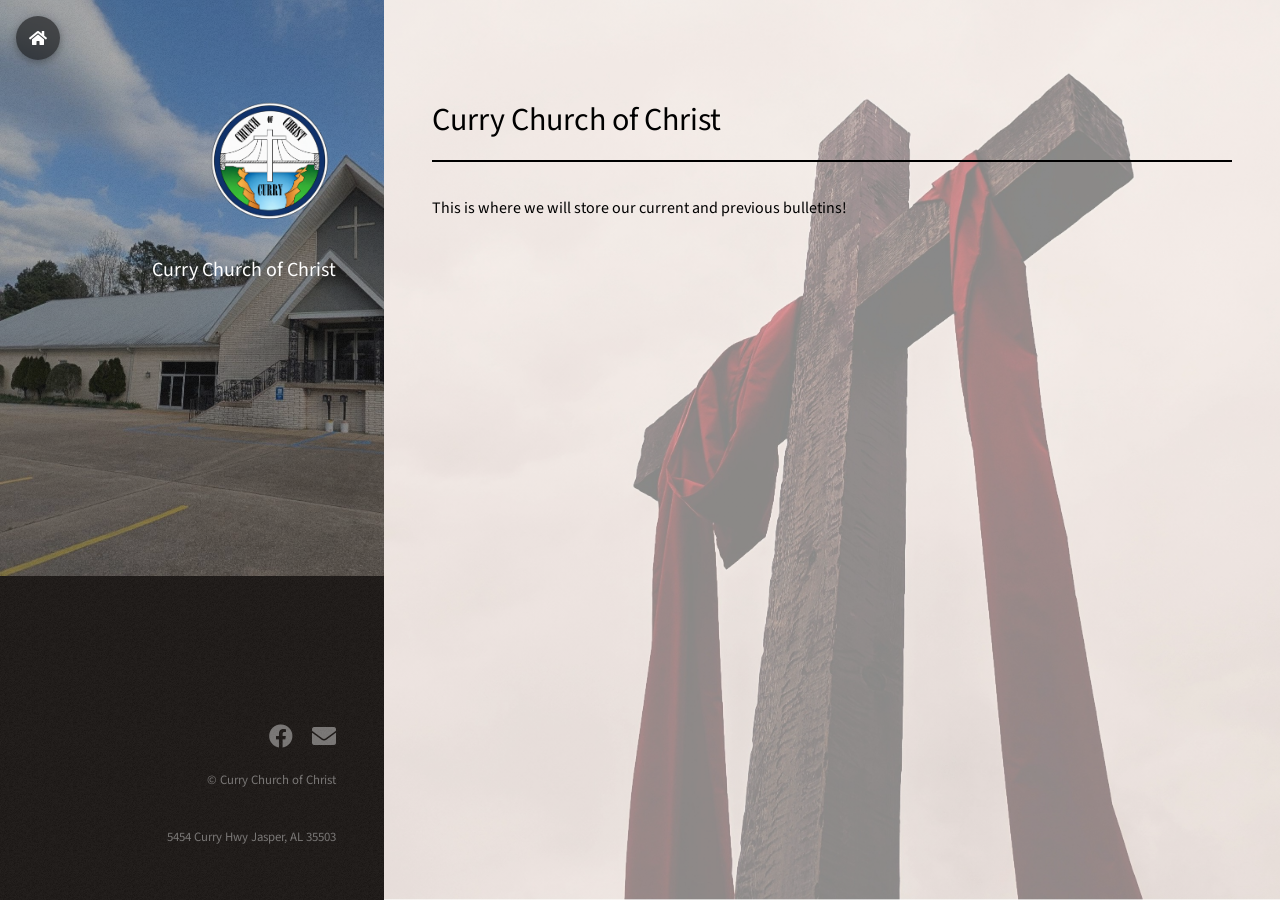
<file: bulletins.html>
<!DOCTYPE HTML>

<html>
	<head>
	<!-- Website icons -->
<link rel="icon" href="./favicon.ico?v=2" sizes="any">
<link rel="icon" type="image/png" sizes="32x32" href="./images/favicon-32x32.png?v=2">
<link rel="icon" type="image/png" sizes="16x16" href="./images/favicon-16x16.png?v=2">
<link rel="apple-touch-icon" sizes="180x180" href="./images/apple-touch-icon.png?v=2">
<link rel="manifest" href="./site.webmanifest">

<meta name="theme-color" content="#173e73">
<meta name="application-name" content="Curry Church of Christ">
<meta name="apple-mobile-web-app-title" content="Curry CoC">
<meta name="apple-mobile-web-app-capable" content="yes">
<meta name="apple-mobile-web-app-status-bar-style" content="default">
		<title>Curry Church of Christ</title>
		<meta charset="utf-8" />
		<meta name="viewport" content="width=device-width, initial-scale=1, user-scalable=no" />
		<link rel="stylesheet" href="assets/css/main.css" />
		<!-- Curry Church of Christ site icons -->

	</head>
	<body class="is-preload subpage">
<a href="index.html" class="home-button icon solid fa-home">
	<span class="label">Home</span>
</a>

		<!-- Header -->
			<header id="header">
				<div class="inner">
					<a href="#Curry Logo" class="image avatar"><img src="images/logo.jpg" alt="Curry Church of Christ logo" /></a>
					<h1><strong>Curry Church of Christ</strong></h1>
				</div>
			</header>

		<!-- Main -->
			<div id="main">

				<!-- One -->
					<section id="one">
						<header class="major">
							<h2>Curry Church of Christ</h2>
						</header>
						<p>This is where we will store our current and previous bulletins!</p>
					</section>
					
			</div>

		<!-- Footer -->
			<footer id="footer">
				<div class="inner">
				<a href="#" class="footer-logo">
				<img src="images/logo.jpg" alt="Curry Church of Christ logo" />
				</a>
					<ul class="icons">
						<li><a href="https://www.facebook.com/profile.php?id=100064907223439" class="icon brands fa-facebook"><span class="label">Facebook</span></a></li>
						<li><a href="#" class="icon solid fa-envelope"><span class="label">Email</span></a></li>
					</ul>
					<ul class="copyright">
						<li>&copy; Curry Church of Christ</li><br />
						<li>5454 Curry Hwy Jasper, AL 35503</li>
					</ul>
				</div>
			</footer>

		<!-- Scripts -->
			<script src="assets/js/jquery.min.js"></script>
			<script src="assets/js/jquery.poptrox.min.js"></script>
			<script src="assets/js/browser.min.js"></script>
			<script src="assets/js/breakpoints.min.js"></script>
			<script src="assets/js/util.js"></script>
			<script src="assets/js/main.js"></script>

	</body>
</html>
</file>
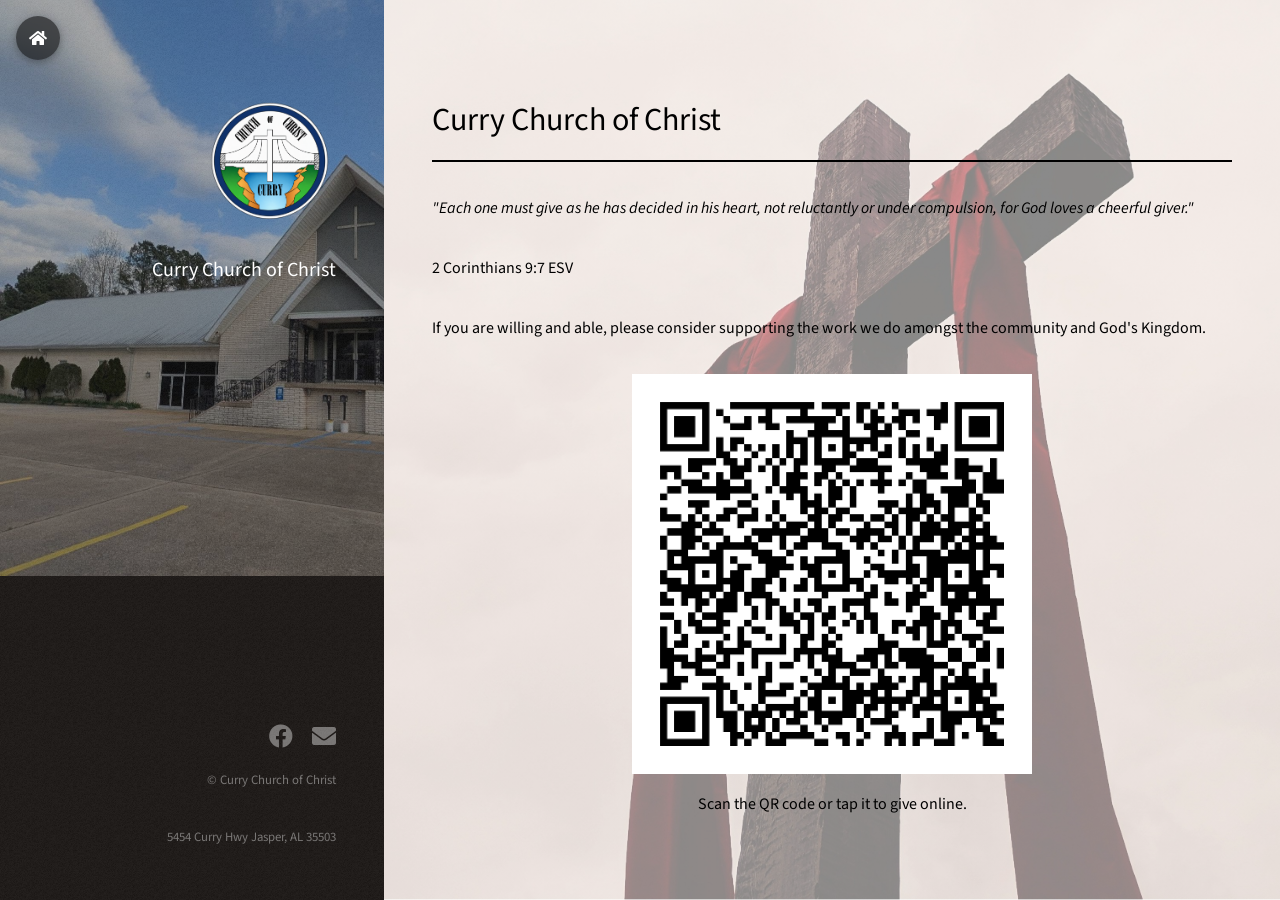
<file: giveback.html>
<!DOCTYPE HTML>

<html>
	<head>
	<!-- Website icons -->
<link rel="icon" href="./favicon.ico?v=2" sizes="any">
<link rel="icon" type="image/png" sizes="32x32" href="./images/favicon-32x32.png?v=2">
<link rel="icon" type="image/png" sizes="16x16" href="./images/favicon-16x16.png?v=2">
<link rel="apple-touch-icon" sizes="180x180" href="./images/apple-touch-icon.png?v=2">
<link rel="manifest" href="./site.webmanifest">

<meta name="theme-color" content="#173e73">
<meta name="application-name" content="Curry Church of Christ">
<meta name="apple-mobile-web-app-title" content="Curry CoC">
<meta name="apple-mobile-web-app-capable" content="yes">
<meta name="apple-mobile-web-app-status-bar-style" content="default">
		<title>Curry Church of Christ</title>
		<meta charset="utf-8" />
		<meta name="viewport" content="width=device-width, initial-scale=1, user-scalable=no" />
		<link rel="stylesheet" href="assets/css/main.css" />
		<!-- Curry Church of Christ site icons -->

	</head>
	<body class="is-preload subpage">
<a href="index.html" class="home-button icon solid fa-home">
	<span class="label">Home</span>
</a>

		<!-- Header -->
			<header id="header">
				<div class="inner">
					<a href="#Curry Logo" class="image avatar"><img src="images/logo.jpg" alt="Curry Church of Christ logo" /></a>
					<h1><strong>Curry Church of Christ</strong></h1>
				</div>
			</header>

		<!-- Main -->
			<div id="main">

				<!-- One -->
					<section id="one">
						<header class="major">
							<h2>Curry Church of Christ</h2>
						</header>
						<p><i>"Each one must give as he has decided in his heart, not reluctantly or under compulsion, for God loves a cheerful giver."</i></p>
						<p>2 Corinthians 9:7 ESV</p>
						<p>If you are willing and able, please consider supporting the work we do amongst the community and God's Kingdom.</p>
					</section>
					
					<div class="giving-qr">
	<a href="https://give.tithe.ly/?formId=63e37611-0cf1-4610-a3d1-55e25d4f45c4&usedQrCode=true"
	   target="_blank"
	   rel="noopener noreferrer">
		<img src="images/Curry_Church_Tithely_QR.png"
		     alt="Scan to give to Curry Church of Christ">
	</a>
	<p>Scan the QR code or tap it to give online.</p>
</div>
					
			</div>

		<!-- Footer -->
			<footer id="footer">
				<div class="inner">
				<a href="#" class="footer-logo">
				<img src="images/logo.jpg" alt="Curry Church of Christ logo" />
				</a>
					<ul class="icons">
						<li><a href="https://www.facebook.com/profile.php?id=100064907223439" class="icon brands fa-facebook"><span class="label">Facebook</span></a></li>
						<li><a href="#" class="icon solid fa-envelope"><span class="label">Email</span></a></li>
					</ul>
					<ul class="copyright">
						<li>&copy; Curry Church of Christ</li><br />
						<li>5454 Curry Hwy Jasper, AL 35503</li>
					</ul>
				</div>
			</footer>

		<!-- Scripts -->
			<script src="assets/js/jquery.min.js"></script>
			<script src="assets/js/jquery.poptrox.min.js"></script>
			<script src="assets/js/browser.min.js"></script>
			<script src="assets/js/breakpoints.min.js"></script>
			<script src="assets/js/util.js"></script>
			<script src="assets/js/main.js"></script>

	</body>
</html>
</file>
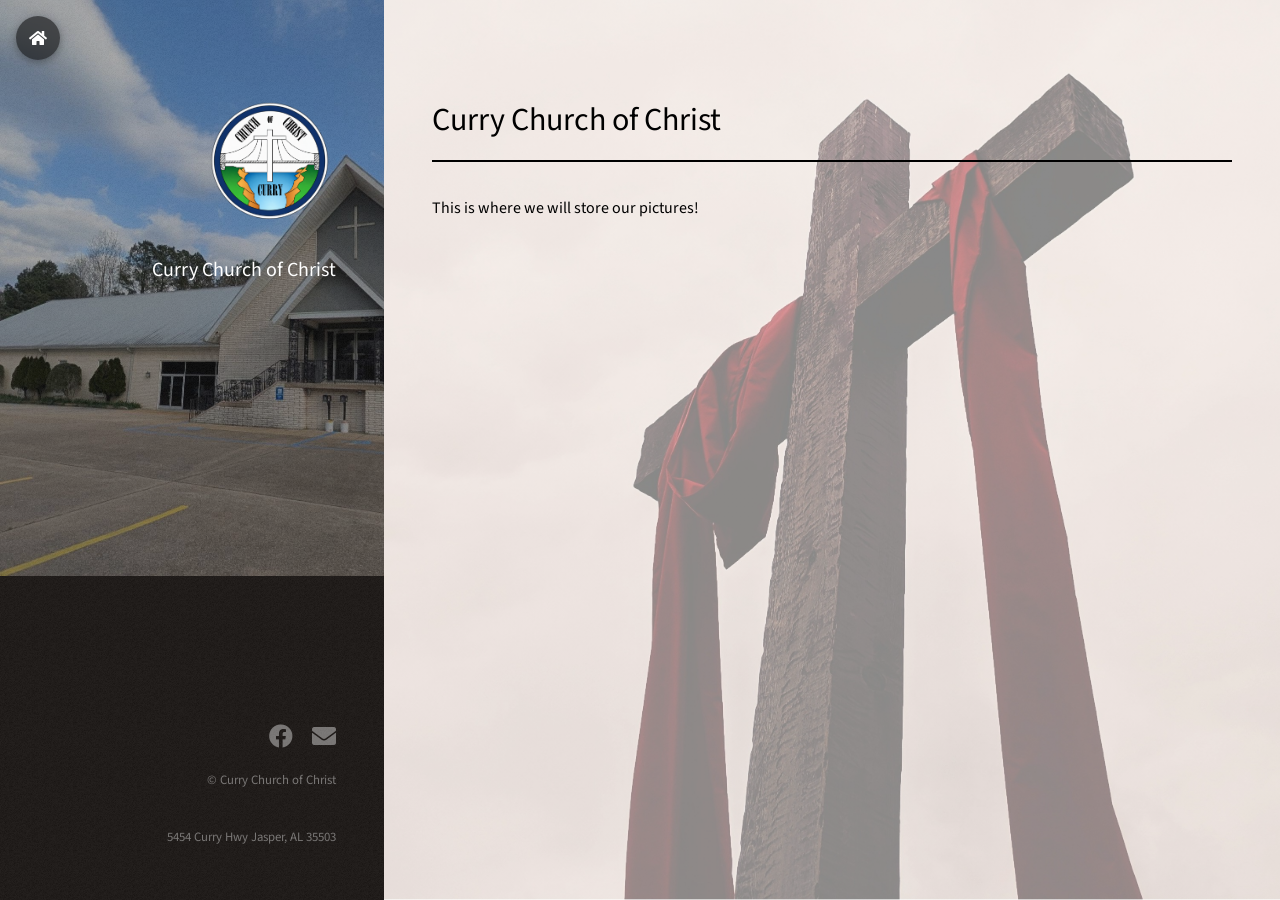
<file: pictures.html>
<!DOCTYPE HTML>

<html>
	<head>
	<!-- Website icons -->
<link rel="icon" href="./favicon.ico?v=2" sizes="any">
<link rel="icon" type="image/png" sizes="32x32" href="./images/favicon-32x32.png?v=2">
<link rel="icon" type="image/png" sizes="16x16" href="./images/favicon-16x16.png?v=2">
<link rel="apple-touch-icon" sizes="180x180" href="./images/apple-touch-icon.png?v=2">
<link rel="manifest" href="./site.webmanifest">

<meta name="theme-color" content="#173e73">
<meta name="application-name" content="Curry Church of Christ">
<meta name="apple-mobile-web-app-title" content="Curry CoC">
<meta name="apple-mobile-web-app-capable" content="yes">
<meta name="apple-mobile-web-app-status-bar-style" content="default">
		<title>Curry Church of Christ</title>
		<meta charset="utf-8" />
		<meta name="viewport" content="width=device-width, initial-scale=1, user-scalable=no" />
		<link rel="stylesheet" href="assets/css/main.css" />
		<!-- Curry Church of Christ site icons -->

	</head>
	<body class="is-preload subpage">
<a href="index.html" class="home-button icon solid fa-home">
	<span class="label">Home</span>
</a>

		<!-- Header -->
			<header id="header">
				<div class="inner">
					<a href="#Curry Logo" class="image avatar"><img src="images/logo.jpg" alt="Curry Church of Christ logo" /></a>
					<h1><strong>Curry Church of Christ</strong></h1>
				</div>
			</header>

		<!-- Main -->
			<div id="main">

				<!-- One -->
					<section id="one">
						<header class="major">
							<h2>Curry Church of Christ</h2>
						</header>
						<p>This is where we will store our pictures!</p>
					</section>
					
			</div>

		<!-- Footer -->
			<footer id="footer">
				<div class="inner">
				<a href="#" class="footer-logo">
				<img src="images/logo.jpg" alt="Curry Church of Christ logo" />
				</a>
					<ul class="icons">
						<li><a href="https://www.facebook.com/profile.php?id=100064907223439" class="icon brands fa-facebook"><span class="label">Facebook</span></a></li>
						<li><a href="#" class="icon solid fa-envelope"><span class="label">Email</span></a></li>
					</ul>
					<ul class="copyright">
						<li>&copy; Curry Church of Christ</li><br />
						<li>5454 Curry Hwy Jasper, AL 35503</li>
					</ul>
				</div>
			</footer>

		<!-- Scripts -->
			<script src="assets/js/jquery.min.js"></script>
			<script src="assets/js/jquery.poptrox.min.js"></script>
			<script src="assets/js/browser.min.js"></script>
			<script src="assets/js/breakpoints.min.js"></script>
			<script src="assets/js/util.js"></script>
			<script src="assets/js/main.js"></script>

	</body>
</html>
</file>
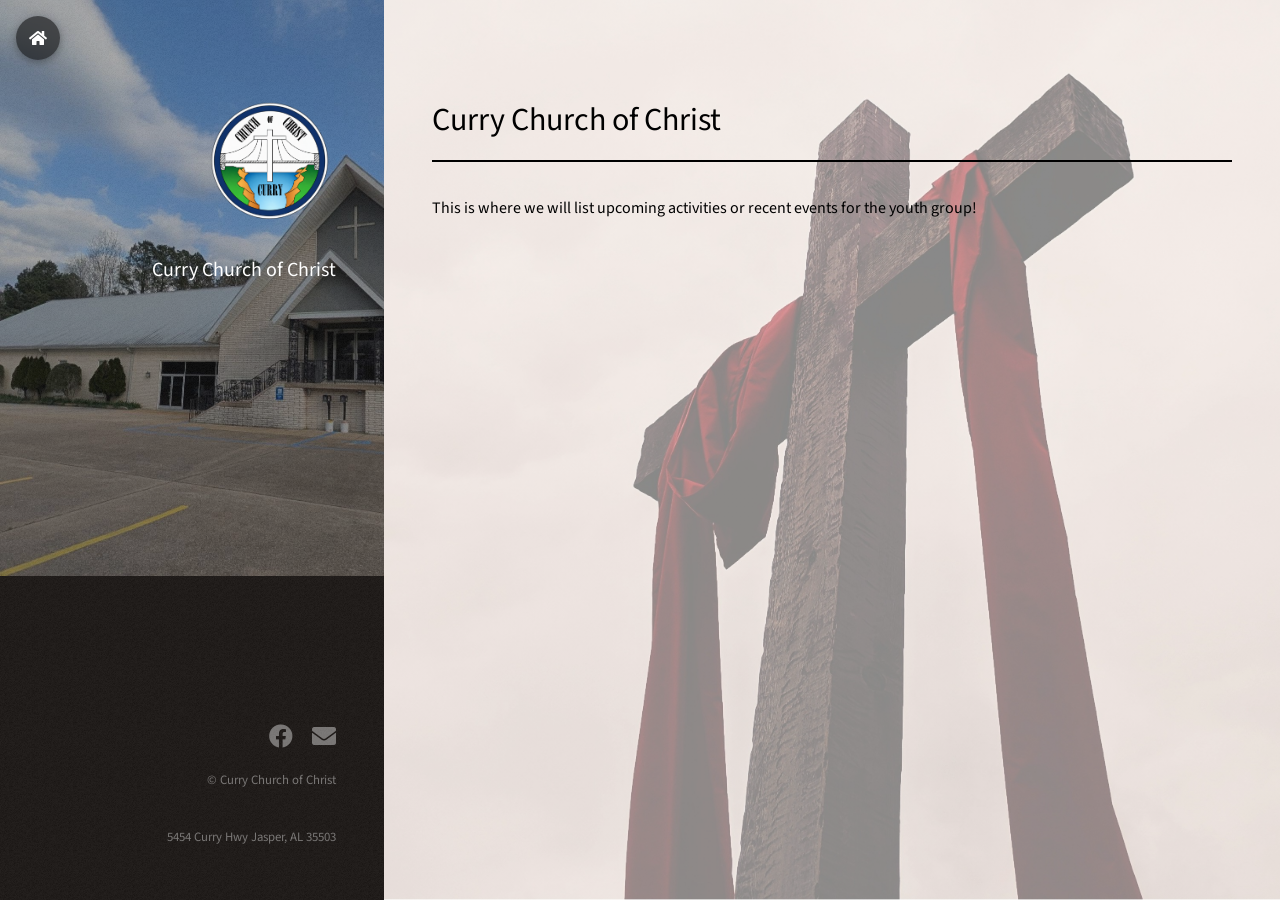
<file: youthgroup.html>
<!DOCTYPE HTML>

<html>
	<head>
	<!-- Website icons -->
<link rel="icon" href="./favicon.ico?v=2" sizes="any">
<link rel="icon" type="image/png" sizes="32x32" href="./images/favicon-32x32.png?v=2">
<link rel="icon" type="image/png" sizes="16x16" href="./images/favicon-16x16.png?v=2">
<link rel="apple-touch-icon" sizes="180x180" href="./images/apple-touch-icon.png?v=2">
<link rel="manifest" href="./site.webmanifest">

<meta name="theme-color" content="#173e73">
<meta name="application-name" content="Curry Church of Christ">
<meta name="apple-mobile-web-app-title" content="Curry CoC">
<meta name="apple-mobile-web-app-capable" content="yes">
<meta name="apple-mobile-web-app-status-bar-style" content="default">
		<title>Curry Church of Christ</title>
		<meta charset="utf-8" />
		<meta name="viewport" content="width=device-width, initial-scale=1, user-scalable=no" />
		<link rel="stylesheet" href="assets/css/main.css" />
		<!-- Curry Church of Christ site icons -->

	</head>
	<body class="is-preload subpage">
<a href="index.html" class="home-button icon solid fa-home">
	<span class="label">Home</span>
</a>

		<!-- Header -->
			<header id="header">
				<div class="inner">
					<a href="#Curry Logo" class="image avatar"><img src="images/logo.jpg" alt="Curry Church of Christ logo" /></a>
					<h1><strong>Curry Church of Christ</strong></h1>
				</div>
			</header>

		<!-- Main -->
			<div id="main">

				<!-- One -->
					<section id="one">
						<header class="major">
							<h2>Curry Church of Christ</h2>
						</header>
						<p>This is where we will list upcoming activities or recent events for the youth group!</p>
					</section>
					
			</div>

		<!-- Footer -->
			<footer id="footer">
				<div class="inner">
				<a href="#" class="footer-logo">
				<img src="images/logo.jpg" alt="Curry Church of Christ logo" />
				</a>
					<ul class="icons">
						<li><a href="https://www.facebook.com/profile.php?id=100064907223439" class="icon brands fa-facebook"><span class="label">Facebook</span></a></li>
						<li><a href="#" class="icon solid fa-envelope"><span class="label">Email</span></a></li>
					</ul>
					<ul class="copyright">
						<li>&copy; Curry Church of Christ</li><br />
						<li>5454 Curry Hwy Jasper, AL 35503</li>
					</ul>
				</div>
			</footer>

		<!-- Scripts -->
			<script src="assets/js/jquery.min.js"></script>
			<script src="assets/js/jquery.poptrox.min.js"></script>
			<script src="assets/js/browser.min.js"></script>
			<script src="assets/js/breakpoints.min.js"></script>
			<script src="assets/js/util.js"></script>
			<script src="assets/js/main.js"></script>

	</body>
</html>
</file>
<file: assets/css/main.css>
@import url("fontawesome-all.min.css");
@import url("https://fonts.googleapis.com/css?family=Source+Sans+Pro:400,400italic");

html, body, div, span, applet, object,
iframe, h1, h2, h3, h4, h5, h6, p, blockquote,
pre, a, abbr, acronym, address, big, cite,
code, del, dfn, em, img, ins, kbd, q, s, samp,
small, strike, strong, sub, sup, tt, var, b,
u, i, center, dl, dt, dd, ol, ul, li, fieldset,
form, label, legend, table, caption, tbody,
tfoot, thead, tr, th, td, article, aside,
canvas, details, embed, figure, figcaption,
footer, header, hgroup, menu, nav, output, ruby,
section, summary, time, mark, audio, video {
	margin: 0;
	padding: 0;
	border: 0;
	font-size: 100%;
	font: inherit;
	vertical-align: baseline;}

article, aside, details, figcaption, figure,
footer, header, hgroup, menu, nav, section {
	display: block;}

body {
	line-height: 1;
}

ol, ul {
	list-style: none;
}

blockquote, q {
	quotes: none;
}

	blockquote:before, blockquote:after, q:before, q:after {
		content: '';
		content: none;
	}

table {
	border-collapse: collapse;
	border-spacing: 0;
}

body {
	-webkit-text-size-adjust: none;
}

mark {
	background-color: transparent;
	color: inherit;
}

input::-moz-focus-inner {
	border: 0;
	padding: 0;
}

input, select, textarea {
	-moz-appearance: none;
	-webkit-appearance: none;
	-ms-appearance: none;
	appearance: none;
}

/* Basic */

	html {
		box-sizing: border-box;
	}

	*, *:before, *:after {
		box-sizing: inherit;
	}

	body {
		background: #fff;
	}

		body.is-preload *, body.is-preload *:before, body.is-preload *:after {
			-moz-animation: none !important;
			-webkit-animation: none !important;
			-ms-animation: none !important;
			animation: none !important;
			-moz-transition: none !important;
			-webkit-transition: none !important;
			-ms-transition: none !important;
			transition: none !important;
		}

	body, input, select, textarea {
		color: #000000;
		font-family: "Source Sans Pro", Helvetica, sans-serif;
		font-size: 16pt;
		font-weight: 400;
		line-height: 1.75em;
	}

	a {
		-moz-transition: color 0.2s ease-in-out, border-color 0.2s ease-in-out;
		-webkit-transition: color 0.2s ease-in-out, border-color 0.2s ease-in-out;
		-ms-transition: color 0.2s ease-in-out, border-color 0.2s ease-in-out;
		transition: color 0.2s ease-in-out, border-color 0.2s ease-in-out;
		border-bottom: dotted 1px;
		color: #49bf9d;
		text-decoration: none;
	}

		a:hover {
			border-bottom-color: transparent;
			color: #49bf9d !important;
			text-decoration: none;
		}

	strong, b {
		color: #000000;
		font-weight: 400;
	}

	em, i {
		font-style: italic;
	}

	p {
		margin: 0 0 2em 0;
	}

	h1, h2, h3, h4, h5, h6 {
		color: #000000;
		font-weight: 400;
		line-height: 1em;
		margin: 0 0 1em 0;
	}

		h1 a, h2 a, h3 a, h4 a, h5 a, h6 a {
			color: inherit;
			text-decoration: none;
		}

	h1 {
		font-size: 2em;
		line-height: 1.5em;
	}

	h2 {
		font-size: 1.5em;
		line-height: 1.5em;
	}

	h3 {
		font-size: 1.25em;
		line-height: 1.5em;
	}

	h4 {
		font-size: 1.1em;
		line-height: 1.5em;
	}

	h5 {
		font-size: 0.9em;
		line-height: 1.5em;
	}

	h6 {
		font-size: 0.7em;
		line-height: 1.5em;
	}

	sub {
		font-size: 0.8em;
		position: relative;
		top: 0.5em;
	}

	sup {
		font-size: 0.8em;
		position: relative;
		top: -0.5em;
	}

	hr {
		border: 0;
		border-bottom: solid 2px #efefef;
		margin: 2em 0;
	}

		hr.major {
			margin: 3em 0;
		}

	blockquote {
		border-left: solid 6px #efefef;
		font-style: italic;
		margin: 0 0 2em 0;
		padding: 0.5em 0 0.5em 1.5em;
	}

	code {
		background: #f7f7f7;
		border-radius: 0.35em;
		border: solid 2px #efefef;
		font-family: "Courier New", monospace;
		font-size: 0.9em;
		margin: 0 0.25em;
		padding: 0.25em 0.65em;
	}

	pre {
		-webkit-overflow-scrolling: touch;
		font-family: "Courier New", monospace;
		font-size: 0.9em;
		margin: 0 0 2em 0;
	}

		pre code {
			display: block;
			line-height: 1.75em;
			padding: 1em 1.5em;
			overflow-x: auto;
		}

	.align-left {
		text-align: left;
	}

	.align-center {
		text-align: center;
	}

	.align-right {
		text-align: right;
	}

/* Container */

	.container {
		margin: 0 auto;
		max-width: calc(100% - 4em);
		width: 100%;
	}

		.container.xsmall {
			width: 25%;
		}

		.container.small {
			width: 50%;
		}

		.container.medium {
			width: 75%;
		}

		.container.large {
			width: 125%;
		}

		.container.xlarge {
			width: 150%;
		}

		.container.max {
			width: 100%;
		}

		@media screen and (max-width: 980px) {

			.container {
				width: 100% !important;
				max-width: 100% !important;
			}

		}

		@media screen and (max-width: 480px) {

			.container {
				max-width: calc(100% - 3em);
			}

		}

/* Row */

	.row {
		display: flex;
		flex-wrap: wrap;
		box-sizing: border-box;
		align-items: stretch;
	}

		.row > * {
			box-sizing: border-box;
		}

		.row.gtr-uniform > * > :last-child {
			margin-bottom: 0;
		}

		.row.aln-left {
			justify-content: flex-start;
		}

		.row.aln-center {
			justify-content: center;
		}

		.row.aln-right {
			justify-content: flex-end;
		}

		.row.aln-top {
			align-items: flex-start;
		}

		.row.aln-middle {
			align-items: center;
		}

		.row.aln-bottom {
			align-items: flex-end;
		}

		.row > .imp {
			order: -1;
		}

		.row > .col-1 {
			width: 8.33333%;
		}

		.row > .off-1 {
			margin-left: 8.33333%;
		}

		.row > .col-2 {
			width: 16.66667%;
		}

		.row > .off-2 {
			margin-left: 16.66667%;
		}

		.row > .col-3 {
			width: 25%;
		}

		.row > .off-3 {
			margin-left: 25%;
		}

		.row > .col-4 {
			width: 33.33333%;
		}

		.row > .off-4 {
			margin-left: 33.33333%;
		}

		.row > .col-5 {
			width: 41.66667%;
		}

		.row > .off-5 {
			margin-left: 41.66667%;
		}

		.row > .col-6 {
			width: 50%;
		}

		.row > .off-6 {
			margin-left: 50%;
		}

		.row > .col-7 {
			width: 58.33333%;
		}

		.row > .off-7 {
			margin-left: 58.33333%;
		}

		.row > .col-8 {
			width: 66.66667%;
		}

		.row > .off-8 {
			margin-left: 66.66667%;
		}

		.row > .col-9 {
			width: 75%;
		}

		.row > .off-9 {
			margin-left: 75%;
		}

		.row > .col-10 {
			width: 83.33333%;
		}

		.row > .off-10 {
			margin-left: 83.33333%;
		}

		.row > .col-11 {
			width: 91.66667%;
		}

		.row > .off-11 {
			margin-left: 91.66667%;
		}

		.row > .col-12 {
			width: 100%;
		}

		.row > .off-12 {
			margin-left: 100%;
		}

		.row.gtr-0 {
			margin-top: 0;
			margin-left: 0em;
		}

			.row.gtr-0 > * {
				padding: 0 0 0 0em;
			}

			.row.gtr-0.gtr-uniform {
				margin-top: 0em;
			}

				.row.gtr-0.gtr-uniform > * {
					padding-top: 0em;
				}

		.row.gtr-25 {
			margin-top: 0;
			margin-left: -0.625em;
		}

			.row.gtr-25 > * {
				padding: 0 0 0 0.625em;
			}

			.row.gtr-25.gtr-uniform {
				margin-top: -0.625em;
			}

				.row.gtr-25.gtr-uniform > * {
					padding-top: 0.625em;
				}

		.row.gtr-50 {
			margin-top: 0;
			margin-left: -1.25em;
		}

			.row.gtr-50 > * {
				padding: 0 0 0 1.25em;
			}

			.row.gtr-50.gtr-uniform {
				margin-top: -1.25em;
			}

				.row.gtr-50.gtr-uniform > * {
					padding-top: 1.25em;
				}

		.row {
			margin-top: 0;
			margin-left: -2.5em;
		}

			.row > * {
				padding: 0 0 0 2.5em;
			}

			.row.gtr-uniform {
				margin-top: -2.5em;
			}

				.row.gtr-uniform > * {
					padding-top: 2.5em;
				}

		.row.gtr-150 {
			margin-top: 0;
			margin-left: -3.75em;
		}

			.row.gtr-150 > * {
				padding: 0 0 0 3.75em;
			}

			.row.gtr-150.gtr-uniform {
				margin-top: -3.75em;
			}

				.row.gtr-150.gtr-uniform > * {
					padding-top: 3.75em;
				}

		.row.gtr-200 {
			margin-top: 0;
			margin-left: -5em;
		}

			.row.gtr-200 > * {
				padding: 0 0 0 5em;
			}

			.row.gtr-200.gtr-uniform {
				margin-top: -5em;
			}

				.row.gtr-200.gtr-uniform > * {
					padding-top: 5em;
				}

		@media screen and (max-width: 1800px) {

			.row {
				display: flex;
				flex-wrap: wrap;
				box-sizing: border-box;
				align-items: stretch;
			}

				.row > * {
					box-sizing: border-box;
				}

				.row.gtr-uniform > * > :last-child {
					margin-bottom: 0;
				}

				.row.aln-left {
					justify-content: flex-start;
				}

				.row.aln-center {
					justify-content: center;
				}

				.row.aln-right {
					justify-content: flex-end;
				}

				.row.aln-top {
					align-items: flex-start;
				}

				.row.aln-middle {
					align-items: center;
				}

				.row.aln-bottom {
					align-items: flex-end;
				}

				.row > .imp-xlarge {
					order: -1;
				}

				.row > .col-1-xlarge {
					width: 8.33333%;
				}

				.row > .off-1-xlarge {
					margin-left: 8.33333%;
				}

				.row > .col-2-xlarge {
					width: 16.66667%;
				}

				.row > .off-2-xlarge {
					margin-left: 16.66667%;
				}

				.row > .col-3-xlarge {
					width: 25%;
				}

				.row > .off-3-xlarge {
					margin-left: 25%;
				}

				.row > .col-4-xlarge {
					width: 33.33333%;
				}

				.row > .off-4-xlarge {
					margin-left: 33.33333%;
				}

				.row > .col-5-xlarge {
					width: 41.66667%;
				}

				.row > .off-5-xlarge {
					margin-left: 41.66667%;
				}

				.row > .col-6-xlarge {
					width: 50%;
				}

				.row > .off-6-xlarge {
					margin-left: 50%;
				}

				.row > .col-7-xlarge {
					width: 58.33333%;
				}

				.row > .off-7-xlarge {
					margin-left: 58.33333%;
				}

				.row > .col-8-xlarge {
					width: 66.66667%;
				}

				.row > .off-8-xlarge {
					margin-left: 66.66667%;
				}

				.row > .col-9-xlarge {
					width: 75%;
				}

				.row > .off-9-xlarge {
					margin-left: 75%;
				}

				.row > .col-10-xlarge {
					width: 83.33333%;
				}

				.row > .off-10-xlarge {
					margin-left: 83.33333%;
				}

				.row > .col-11-xlarge {
					width: 91.66667%;
				}

				.row > .off-11-xlarge {
					margin-left: 91.66667%;
				}

				.row > .col-12-xlarge {
					width: 100%;
				}

				.row > .off-12-xlarge {
					margin-left: 100%;
				}

				.row.gtr-0 {
					margin-top: 0;
					margin-left: 0em;
				}

					.row.gtr-0 > * {
						padding: 0 0 0 0em;
					}

					.row.gtr-0.gtr-uniform {
						margin-top: 0em;
					}

						.row.gtr-0.gtr-uniform > * {
							padding-top: 0em;
						}

				.row.gtr-25 {
					margin-top: 0;
					margin-left: -0.625em;
				}

					.row.gtr-25 > * {
						padding: 0 0 0 0.625em;
					}

					.row.gtr-25.gtr-uniform {
						margin-top: -0.625em;
					}

						.row.gtr-25.gtr-uniform > * {
							padding-top: 0.625em;
						}

				.row.gtr-50 {
					margin-top: 0;
					margin-left: -1.25em;
				}

					.row.gtr-50 > * {
						padding: 0 0 0 1.25em;
					}

					.row.gtr-50.gtr-uniform {
						margin-top: -1.25em;
					}

						.row.gtr-50.gtr-uniform > * {
							padding-top: 1.25em;
						}

				.row {
					margin-top: 0;
					margin-left: -2.5em;
				}

					.row > * {
						padding: 0 0 0 2.5em;
					}

					.row.gtr-uniform {
						margin-top: -2.5em;
					}

						.row.gtr-uniform > * {
							padding-top: 2.5em;
						}

				.row.gtr-150 {
					margin-top: 0;
					margin-left: -3.75em;
				}

					.row.gtr-150 > * {
						padding: 0 0 0 3.75em;
					}

					.row.gtr-150.gtr-uniform {
						margin-top: -3.75em;
					}

						.row.gtr-150.gtr-uniform > * {
							padding-top: 3.75em;
						}

				.row.gtr-200 {
					margin-top: 0;
					margin-left: -5em;
				}

					.row.gtr-200 > * {
						padding: 0 0 0 5em;
					}

					.row.gtr-200.gtr-uniform {
						margin-top: -5em;
					}

						.row.gtr-200.gtr-uniform > * {
							padding-top: 5em;
						}

		}

		@media screen and (max-width: 1280px) {

			.row {
				display: flex;
				flex-wrap: wrap;
				box-sizing: border-box;
				align-items: stretch;
			}

				.row > * {
					box-sizing: border-box;
				}

				.row.gtr-uniform > * > :last-child {
					margin-bottom: 0;
				}

				.row.aln-left {
					justify-content: flex-start;
				}

				.row.aln-center {
					justify-content: center;
				}

				.row.aln-right {
					justify-content: flex-end;
				}

				.row.aln-top {
					align-items: flex-start;
				}

				.row.aln-middle {
					align-items: center;
				}

				.row.aln-bottom {
					align-items: flex-end;
				}

				.row > .imp-large {
					order: -1;
				}

				.row > .col-1-large {
					width: 8.33333%;
				}

				.row > .off-1-large {
					margin-left: 8.33333%;
				}

				.row > .col-2-large {
					width: 16.66667%;
				}

				.row > .off-2-large {
					margin-left: 16.66667%;
				}

				.row > .col-3-large {
					width: 25%;
				}

				.row > .off-3-large {
					margin-left: 25%;
				}

				.row > .col-4-large {
					width: 33.33333%;
				}

				.row > .off-4-large {
					margin-left: 33.33333%;
				}

				.row > .col-5-large {
					width: 41.66667%;
				}

				.row > .off-5-large {
					margin-left: 41.66667%;
				}

				.row > .col-6-large {
					width: 50%;
				}

				.row > .off-6-large {
					margin-left: 50%;
				}

				.row > .col-7-large {
					width: 58.33333%;
				}

				.row > .off-7-large {
					margin-left: 58.33333%;
				}

				.row > .col-8-large {
					width: 66.66667%;
				}

				.row > .off-8-large {
					margin-left: 66.66667%;
				}

				.row > .col-9-large {
					width: 75%;
				}

				.row > .off-9-large {
					margin-left: 75%;
				}

				.row > .col-10-large {
					width: 83.33333%;
				}

				.row > .off-10-large {
					margin-left: 83.33333%;
				}

				.row > .col-11-large {
					width: 91.66667%;
				}

				.row > .off-11-large {
					margin-left: 91.66667%;
				}

				.row > .col-12-large {
					width: 100%;
				}

				.row > .off-12-large {
					margin-left: 100%;
				}

				.row.gtr-0 {
					margin-top: 0;
					margin-left: 0em;
				}

					.row.gtr-0 > * {
						padding: 0 0 0 0em;
					}

					.row.gtr-0.gtr-uniform {
						margin-top: 0em;
					}

						.row.gtr-0.gtr-uniform > * {
							padding-top: 0em;
						}

				.row.gtr-25 {
					margin-top: 0;
					margin-left: -0.5em;
				}

					.row.gtr-25 > * {
						padding: 0 0 0 0.5em;
					}

					.row.gtr-25.gtr-uniform {
						margin-top: -0.5em;
					}

						.row.gtr-25.gtr-uniform > * {
							padding-top: 0.5em;
						}

				.row.gtr-50 {
					margin-top: 0;
					margin-left: -1em;
				}

					.row.gtr-50 > * {
						padding: 0 0 0 1em;
					}

					.row.gtr-50.gtr-uniform {
						margin-top: -1em;
					}

						.row.gtr-50.gtr-uniform > * {
							padding-top: 1em;
						}

				.row {
					margin-top: 0;
					margin-left: -2em;
				}

					.row > * {
						padding: 0 0 0 2em;
					}

					.row.gtr-uniform {
						margin-top: -2em;
					}

						.row.gtr-uniform > * {
							padding-top: 2em;
						}

				.row.gtr-150 {
					margin-top: 0;
					margin-left: -3em;
				}

					.row.gtr-150 > * {
						padding: 0 0 0 3em;
					}

					.row.gtr-150.gtr-uniform {
						margin-top: -3em;
					}

						.row.gtr-150.gtr-uniform > * {
							padding-top: 3em;
						}

				.row.gtr-200 {
					margin-top: 0;
					margin-left: -4em;
				}

					.row.gtr-200 > * {
						padding: 0 0 0 4em;
					}

					.row.gtr-200.gtr-uniform {
						margin-top: -4em;
					}

						.row.gtr-200.gtr-uniform > * {
							padding-top: 4em;
						}

		}

		@media screen and (max-width: 980px) {

			.row {
				display: flex;
				flex-wrap: wrap;
				box-sizing: border-box;
				align-items: stretch;
			}

				.row > * {
					box-sizing: border-box;
				}

				.row.gtr-uniform > * > :last-child {
					margin-bottom: 0;
				}

				.row.aln-left {
					justify-content: flex-start;
				}

				.row.aln-center {
					justify-content: center;
				}

				.row.aln-right {
					justify-content: flex-end;
				}

				.row.aln-top {
					align-items: flex-start;
				}

				.row.aln-middle {
					align-items: center;
				}

				.row.aln-bottom {
					align-items: flex-end;
				}

				.row > .imp-medium {
					order: -1;
				}

				.row > .col-1-medium {
					width: 8.33333%;
				}

				.row > .off-1-medium {
					margin-left: 8.33333%;
				}

				.row > .col-2-medium {
					width: 16.66667%;
				}

				.row > .off-2-medium {
					margin-left: 16.66667%;
				}

				.row > .col-3-medium {
					width: 25%;
				}

				.row > .off-3-medium {
					margin-left: 25%;
				}

				.row > .col-4-medium {
					width: 33.33333%;
				}

				.row > .off-4-medium {
					margin-left: 33.33333%;
				}

				.row > .col-5-medium {
					width: 41.66667%;
				}

				.row > .off-5-medium {
					margin-left: 41.66667%;
				}

				.row > .col-6-medium {
					width: 50%;
				}

				.row > .off-6-medium {
					margin-left: 50%;
				}

				.row > .col-7-medium {
					width: 58.33333%;
				}

				.row > .off-7-medium {
					margin-left: 58.33333%;
				}

				.row > .col-8-medium {
					width: 66.66667%;
				}

				.row > .off-8-medium {
					margin-left: 66.66667%;
				}

				.row > .col-9-medium {
					width: 75%;
				}

				.row > .off-9-medium {
					margin-left: 75%;
				}

				.row > .col-10-medium {
					width: 83.33333%;
				}

				.row > .off-10-medium {
					margin-left: 83.33333%;
				}

				.row > .col-11-medium {
					width: 91.66667%;
				}

				.row > .off-11-medium {
					margin-left: 91.66667%;
				}

				.row > .col-12-medium {
					width: 100%;
				}

				.row > .off-12-medium {
					margin-left: 100%;
				}

				.row.gtr-0 {
					margin-top: 0;
					margin-left: 0em;
				}

					.row.gtr-0 > * {
						padding: 0 0 0 0em;
					}

					.row.gtr-0.gtr-uniform {
						margin-top: 0em;
					}

						.row.gtr-0.gtr-uniform > * {
							padding-top: 0em;
						}

				.row.gtr-25 {
					margin-top: 0;
					margin-left: -0.5em;
				}

					.row.gtr-25 > * {
						padding: 0 0 0 0.5em;
					}

					.row.gtr-25.gtr-uniform {
						margin-top: -0.5em;
					}

						.row.gtr-25.gtr-uniform > * {
							padding-top: 0.5em;
						}

				.row.gtr-50 {
					margin-top: 0;
					margin-left: -1em;
				}

					.row.gtr-50 > * {
						padding: 0 0 0 1em;
					}

					.row.gtr-50.gtr-uniform {
						margin-top: -1em;
					}

						.row.gtr-50.gtr-uniform > * {
							padding-top: 1em;
						}

				.row {
					margin-top: 0;
					margin-left: -2em;
				}

					.row > * {
						padding: 0 0 0 2em;
					}

					.row.gtr-uniform {
						margin-top: -2em;
					}

						.row.gtr-uniform > * {
							padding-top: 2em;
						}

				.row.gtr-150 {
					margin-top: 0;
					margin-left: -3em;
				}

					.row.gtr-150 > * {
						padding: 0 0 0 3em;
					}

					.row.gtr-150.gtr-uniform {
						margin-top: -3em;
					}

						.row.gtr-150.gtr-uniform > * {
							padding-top: 3em;
						}

				.row.gtr-200 {
					margin-top: 0;
					margin-left: -4em;
				}

					.row.gtr-200 > * {
						padding: 0 0 0 4em;
					}

					.row.gtr-200.gtr-uniform {
						margin-top: -4em;
					}

						.row.gtr-200.gtr-uniform > * {
							padding-top: 4em;
						}

		}

		@media screen and (max-width: 736px) {

			.row {
				display: flex;
				flex-wrap: wrap;
				box-sizing: border-box;
				align-items: stretch;
			}

				.row > * {
					box-sizing: border-box;
				}

				.row.gtr-uniform > * > :last-child {
					margin-bottom: 0;
				}

				.row.aln-left {
					justify-content: flex-start;
				}

				.row.aln-center {
					justify-content: center;
				}

				.row.aln-right {
					justify-content: flex-end;
				}

				.row.aln-top {
					align-items: flex-start;
				}

				.row.aln-middle {
					align-items: center;
				}

				.row.aln-bottom {
					align-items: flex-end;
				}

				.row > .imp-small {
					order: -1;
				}

				.row > .col-1-small {
					width: 8.33333%;
				}

				.row > .off-1-small {
					margin-left: 8.33333%;
				}

				.row > .col-2-small {
					width: 16.66667%;
				}

				.row > .off-2-small {
					margin-left: 16.66667%;
				}

				.row > .col-3-small {
					width: 25%;
				}

				.row > .off-3-small {
					margin-left: 25%;
				}

				.row > .col-4-small {
					width: 33.33333%;
				}

				.row > .off-4-small {
					margin-left: 33.33333%;
				}

				.row > .col-5-small {
					width: 41.66667%;
				}

				.row > .off-5-small {
					margin-left: 41.66667%;
				}

				.row > .col-6-small {
					width: 50%;
				}

				.row > .off-6-small {
					margin-left: 50%;
				}

				.row > .col-7-small {
					width: 58.33333%;
				}

				.row > .off-7-small {
					margin-left: 58.33333%;
				}

				.row > .col-8-small {
					width: 66.66667%;
				}

				.row > .off-8-small {
					margin-left: 66.66667%;
				}

				.row > .col-9-small {
					width: 75%;
				}

				.row > .off-9-small {
					margin-left: 75%;
				}

				.row > .col-10-small {
					width: 83.33333%;
				}

				.row > .off-10-small {
					margin-left: 83.33333%;
				}

				.row > .col-11-small {
					width: 91.66667%;
				}

				.row > .off-11-small {
					margin-left: 91.66667%;
				}

				.row > .col-12-small {
					width: 100%;
				}

				.row > .off-12-small {
					margin-left: 100%;
				}

				.row.gtr-0 {
					margin-top: 0;
					margin-left: 0em;
				}

					.row.gtr-0 > * {
						padding: 0 0 0 0em;
					}

					.row.gtr-0.gtr-uniform {
						margin-top: 0em;
					}

						.row.gtr-0.gtr-uniform > * {
							padding-top: 0em;
						}

				.row.gtr-25 {
					margin-top: 0;
					margin-left: -0.375em;
				}

					.row.gtr-25 > * {
						padding: 0 0 0 0.375em;
					}

					.row.gtr-25.gtr-uniform {
						margin-top: -0.375em;
					}

						.row.gtr-25.gtr-uniform > * {
							padding-top: 0.375em;
						}

				.row.gtr-50 {
					margin-top: 0;
					margin-left: -0.75em;
				}

					.row.gtr-50 > * {
						padding: 0 0 0 0.75em;
					}

					.row.gtr-50.gtr-uniform {
						margin-top: -0.75em;
					}

						.row.gtr-50.gtr-uniform > * {
							padding-top: 0.75em;
						}

				.row {
					margin-top: 0;
					margin-left: -1.5em;
				}

					.row > * {
						padding: 0 0 0 1.5em;
					}

					.row.gtr-uniform {
						margin-top: -1.5em;
					}

						.row.gtr-uniform > * {
							padding-top: 1.5em;
						}

				.row.gtr-150 {
					margin-top: 0;
					margin-left: -2.25em;
				}

					.row.gtr-150 > * {
						padding: 0 0 0 2.25em;
					}

					.row.gtr-150.gtr-uniform {
						margin-top: -2.25em;
					}

						.row.gtr-150.gtr-uniform > * {
							padding-top: 2.25em;
						}

				.row.gtr-200 {
					margin-top: 0;
					margin-left: -3em;
				}

					.row.gtr-200 > * {
						padding: 0 0 0 3em;
					}

					.row.gtr-200.gtr-uniform {
						margin-top: -3em;
					}

						.row.gtr-200.gtr-uniform > * {
							padding-top: 3em;
						}

		}

		@media screen and (max-width: 480px) {

			.row {
				display: flex;
				flex-wrap: wrap;
				box-sizing: border-box;
				align-items: stretch;
			}

				.row > * {
					box-sizing: border-box;
				}

				.row.gtr-uniform > * > :last-child {
					margin-bottom: 0;
				}

				.row.aln-left {
					justify-content: flex-start;
				}

				.row.aln-center {
					justify-content: center;
				}

				.row.aln-right {
					justify-content: flex-end;
				}

				.row.aln-top {
					align-items: flex-start;
				}

				.row.aln-middle {
					align-items: center;
				}

				.row.aln-bottom {
					align-items: flex-end;
				}

				.row > .imp-xsmall {
					order: -1;
				}

				.row > .col-1-xsmall {
					width: 8.33333%;
				}

				.row > .off-1-xsmall {
					margin-left: 8.33333%;
				}

				.row > .col-2-xsmall {
					width: 16.66667%;
				}

				.row > .off-2-xsmall {
					margin-left: 16.66667%;
				}

				.row > .col-3-xsmall {
					width: 25%;
				}

				.row > .off-3-xsmall {
					margin-left: 25%;
				}

				.row > .col-4-xsmall {
					width: 33.33333%;
				}

				.row > .off-4-xsmall {
					margin-left: 33.33333%;
				}

				.row > .col-5-xsmall {
					width: 41.66667%;
				}

				.row > .off-5-xsmall {
					margin-left: 41.66667%;
				}

				.row > .col-6-xsmall {
					width: 50%;
				}

				.row > .off-6-xsmall {
					margin-left: 50%;
				}

				.row > .col-7-xsmall {
					width: 58.33333%;
				}

				.row > .off-7-xsmall {
					margin-left: 58.33333%;
				}

				.row > .col-8-xsmall {
					width: 66.66667%;
				}

				.row > .off-8-xsmall {
					margin-left: 66.66667%;
				}

				.row > .col-9-xsmall {
					width: 75%;
				}

				.row > .off-9-xsmall {
					margin-left: 75%;
				}

				.row > .col-10-xsmall {
					width: 83.33333%;
				}

				.row > .off-10-xsmall {
					margin-left: 83.33333%;
				}

				.row > .col-11-xsmall {
					width: 91.66667%;
				}

				.row > .off-11-xsmall {
					margin-left: 91.66667%;
				}

				.row > .col-12-xsmall {
					width: 100%;
				}

				.row > .off-12-xsmall {
					margin-left: 100%;
				}

				.row.gtr-0 {
					margin-top: 0;
					margin-left: 0em;
				}

					.row.gtr-0 > * {
						padding: 0 0 0 0em;
					}

					.row.gtr-0.gtr-uniform {
						margin-top: 0em;
					}

						.row.gtr-0.gtr-uniform > * {
							padding-top: 0em;
						}

				.row.gtr-25 {
					margin-top: 0;
					margin-left: -0.375em;
				}

					.row.gtr-25 > * {
						padding: 0 0 0 0.375em;
					}

					.row.gtr-25.gtr-uniform {
						margin-top: -0.375em;
					}

						.row.gtr-25.gtr-uniform > * {
							padding-top: 0.375em;
						}

				.row.gtr-50 {
					margin-top: 0;
					margin-left: -0.75em;
				}

					.row.gtr-50 > * {
						padding: 0 0 0 0.75em;
					}

					.row.gtr-50.gtr-uniform {
						margin-top: -0.75em;
					}

						.row.gtr-50.gtr-uniform > * {
							padding-top: 0.75em;
						}

				.row {
					margin-top: 0;
					margin-left: -1.5em;
				}

					.row > * {
						padding: 0 0 0 1.5em;
					}

					.row.gtr-uniform {
						margin-top: -1.5em;
					}

						.row.gtr-uniform > * {
							padding-top: 1.5em;
						}

				.row.gtr-150 {
					margin-top: 0;
					margin-left: -2.25em;
				}

					.row.gtr-150 > * {
						padding: 0 0 0 2.25em;
					}

					.row.gtr-150.gtr-uniform {
						margin-top: -2.25em;
					}

						.row.gtr-150.gtr-uniform > * {
							padding-top: 2.25em;
						}

				.row.gtr-200 {
					margin-top: 0;
					margin-left: -3em;
				}

					.row.gtr-200 > * {
						padding: 0 0 0 3em;
					}

					.row.gtr-200.gtr-uniform {
						margin-top: -3em;
					}

						.row.gtr-200.gtr-uniform > * {
							padding-top: 3em;
						}

		}

/* Section/Article */

	section.special, article.special {
		text-align: center;
	}

	header p {
		color: #b2b2b2;
		position: relative;
		margin: 0 0 1.5em 0;
	}

	header h2 + p {
		font-size: 1.25em;
		margin-top: -1em;
		line-height: 1.5em;
	}

	header h3 + p {
		font-size: 1.1em;
		margin-top: -0.8em;
		line-height: 1.5em;
	}

	header h4 + p,
	header h5 + p,
	header h6 + p {
		font-size: 0.9em;
		margin-top: -0.6em;
		line-height: 1.5em;
	}

	header.major h2 {
    font-size: 2em;
}

	#one > header.major h2 {
    border-bottom: solid 2px #000000;
    padding-bottom: 0.5em;
}

/* Form */

	form {
		margin: 0 0 2em 0;
	}

	label {
		color: #787878;
		display: block;
		font-size: 0.9em;
		font-weight: 400;
		margin: 0 0 1em 0;
	}

	input[type="text"],
	input[type="password"],
	input[type="email"],
	select,
	textarea {
		-moz-appearance: none;
		-webkit-appearance: none;
		-ms-appearance: none;
		appearance: none;
		background: #f7f7f7;
		border-radius: 0.35em;
		border: solid 2px transparent;
		color: inherit;
		display: block;
		outline: 0;
		padding: 0 0.75em;
		text-decoration: none;
		width: 100%;
	}

		input[type="text"]:invalid,
		input[type="password"]:invalid,
		input[type="email"]:invalid,
		select:invalid,
		textarea:invalid {
			box-shadow: none;
		}

		input[type="text"]:focus,
		input[type="password"]:focus,
		input[type="email"]:focus,
		select:focus,
		textarea:focus {
			border-color: #49bf9d;
		}

	select {
		background-image: url("../../images/churchbg.jpg");
		background-size: 1.25rem;
		background-repeat: no-repeat;
		background-position: calc(100% - 1rem) center;
		height: 2.75em;
		padding-right: 2.75em;
		text-overflow: ellipsis;
	}

		select option {
			color: #787878;
			background: #fff;
		}

		select:focus::-ms-value {
			background-color: transparent;
		}

		select::-ms-expand {
			display: none;
		}

	input[type="text"],
	input[type="password"],
	input[type="email"],
	select {
		height: 2.75em;
	}

	textarea {
		padding: 0.75em;
	}

	input[type="checkbox"],
	input[type="radio"] {
		-moz-appearance: none;
		-webkit-appearance: none;
		-ms-appearance: none;
		appearance: none;
		display: block;
		float: left;
		margin-right: -2em;
		opacity: 0;
		width: 1em;
		z-index: -1;
	}

		input[type="checkbox"] + label,
		input[type="radio"] + label {
			text-decoration: none;
			color: #a2a2a2;
			cursor: pointer;
			display: inline-block;
			font-size: 1em;
			font-weight: 400;
			padding-left: 2.4em;
			padding-right: 0.75em;
			position: relative;
		}

			input[type="checkbox"] + label:before,
			input[type="radio"] + label:before {
				-moz-osx-font-smoothing: grayscale;
				-webkit-font-smoothing: antialiased;
				display: inline-block;
				font-style: normal;
				font-variant: normal;
				text-rendering: auto;
				line-height: 1;
				text-transform: none !important;
				font-family: 'Font Awesome 5 Free';
				font-weight: 900;
			}

			input[type="checkbox"] + label:before,
			input[type="radio"] + label:before {
				background: #f7f7f7;
				border-radius: 0.35em;
				border: solid 2px transparent;
				content: '';
				display: inline-block;
				font-size: 0.8em;
				height: 2.0625em;
				left: 0;
				line-height: 1.85625em;
				position: absolute;
				text-align: center;
				top: 0;
				width: 2.0625em;
			}

		input[type="checkbox"]:checked + label:before,
		input[type="radio"]:checked + label:before {
			background: #787878;
			border-color: #787878;
			color: #fff;
			content: '\f00c';
		}

		input[type="checkbox"]:focus + label:before,
		input[type="radio"]:focus + label:before {
			border-color: #49bf9d;
		}

	input[type="checkbox"] + label:before {
		border-radius: 0.35em;
	}

	input[type="radio"] + label:before {
		border-radius: 100%;
	}

	::-webkit-input-placeholder {
		color: #b2b2b2 !important;
		opacity: 1.0;
	}

	:-moz-placeholder {
		color: #b2b2b2 !important;
		opacity: 1.0;
	}

	::-moz-placeholder {
		color: #b2b2b2 !important;
		opacity: 1.0;
	}

	:-ms-input-placeholder {
		color: #b2b2b2 !important;
		opacity: 1.0;
	}

/* Box */

	.box {
		border-radius: 0.35em;
		border: solid 2px #efefef;
		margin-bottom: 2em;
		padding: 1.5em;
	}

		.box > :last-child,
		.box > :last-child > :last-child,
		.box > :last-child > :last-child > :last-child {
			margin-bottom: 0;
		}

		.box.alt {
			border: 0;
			border-radius: 0;
			padding: 0;
		}

/* Icon */

	.icon {
		text-decoration: none;
		border-bottom: none;
		position: relative;
	}

		.icon:before {
			-moz-osx-font-smoothing: grayscale;
			-webkit-font-smoothing: antialiased;
			display: inline-block;
			font-style: normal;
			font-variant: normal;
			text-rendering: auto;
			line-height: 1;
			text-transform: none !important;
			font-family: 'Font Awesome 5 Free';
			font-weight: 400;
		}

		.icon > .label {
			display: none;
		}

		.icon:before {
			line-height: inherit;
		}

		.icon.solid:before {
			font-weight: 900;
		}

		.icon.brands:before {
			font-family: 'Font Awesome 5 Brands';
		}

/* Image */

	.image {
		border-radius: 0.35em;
		border: 0;
		display: inline-block;
		position: relative;
	}

		.image:before {
			-moz-transition: opacity 0.2s ease-in-out;
			-webkit-transition: opacity 0.2s ease-in-out;
			-ms-transition: opacity 0.2s ease-in-out;
			transition: opacity 0.2s ease-in-out;
			background: url("images/overlay.png");
			border-radius: 0.35em;
			content: '';
			display: block;
			height: 100%;
			left: 0;
			opacity: 0.5;
			position: absolute;
			top: 0;
			width: 100%;
		}

		.image.thumb {
			text-align: center;
		}

			.image.thumb:after {
				-moz-transition: opacity 0.2s ease-in-out;
				-webkit-transition: opacity 0.2s ease-in-out;
				-ms-transition: opacity 0.2s ease-in-out;
				transition: opacity 0.2s ease-in-out;
				border-radius: 0.35em;
				border: solid 3px rgba(255, 255, 255, 0.5);
				color: #fff;
				content: 'View';
				display: inline-block;
				font-size: 0.8em;
				font-weight: 400;
				left: 50%;
				line-height: 2.25em;
				margin: -1.25em 0 0 -3em;
				opacity: 0;
				padding: 0 1.5em;
				position: absolute;
				text-align: center;
				text-decoration: none;
				top: 50%;
				white-space: nowrap;
			}

			.image.thumb:hover:after {
				opacity: 1.0;
			}

			.image.thumb:hover:before {
				background: url("images/overlay.png"), url("images/overlay.png");
				opacity: 1.0;
			}

		.image img {
			border-radius: 0.35em;
			display: block;
		}

		.image.left {
			float: left;
			margin: 0 1.5em 1em 0;
			top: 0.25em;
		}

		.image.right {
			float: right;
			margin: 0 0 1em 1.5em;
			top: 0.25em;
		}

		.image.left, .image.right {
			max-width: 40%;
		}

			.image.left img, .image.right img {
				width: 100%;
			}

		.image.fit {
			display: block;
			margin: 0 0 2em 0;
			width: 100%;
		}

			.image.fit img {
				width: 100%;
			}

		.image.avatar {
			border-radius: 100%;
		}

			.image.avatar:before {
				display: none;
			}

			.image.avatar img {
				border-radius: 100%;
				width: 100%;
			}
/* List */

	ol {
		list-style: decimal;
		margin: 0 0 2em 0;
		padding-left: 1.25em;
	}

		ol li {
			padding-left: 0.25em;
		}

	ul {
		list-style: disc;
		margin: 0 0 2em 0;
		padding-left: 1em;
	}

		ul li {
			padding-left: 0.5em;
		}

		ul.alt {
			list-style: none;
			padding-left: 0;
		}

			ul.alt li {
				border-top: solid 2px #efefef;
				padding: 0.5em 0;
			}

				ul.alt li:first-child {
					border-top: 0;
					padding-top: 0;
				}

	dl {
		margin: 0 0 2em 0;
	}

/* Icons */

	ul.icons {
		cursor: default;
		list-style: none;
		padding-left: 0;
	}

		ul.icons li {
			display: inline-block;
			padding: 0 1em 0 0;
		}

			ul.icons li:last-child {
				padding-right: 0;
			}

			ul.icons li .icon:before {
				font-size: 1.5em;
			}

/* Labeled Icons */

	ul.labeled-icons {
		list-style: none;
		padding: 0;
	}

		ul.labeled-icons li {
			line-height: 1.75em;
			margin: 1.5em 0 0 0;
			padding-left: 2.25em;
			position: relative;
		}

			ul.labeled-icons li:first-child {
				margin-top: 0;
			}

			ul.labeled-icons li a {
				color: inherit;
			}

			ul.labeled-icons li h3 {
				color: #000000;
				left: 0;
				position: absolute;
				text-align: center;
				top: 0;
				width: 1em;
			}
			#one .labeled-icons li h3 {
			position: static;
			width: auto;
			text-align: left;
			margin: 0 0 0.75em 0;
}
			#one .labeled-icons li p {
			margin: 0;
			line-height: 1.5;
}

	#one .labeled-icons li {
    background: rgba(0, 0, 0, 0.08);
    border: 1px solid rgba(0, 0, 0, 0.35);
    border-radius: 1em;
    margin-bottom: 0.75em;
    padding: 1em 1.25em;
}
/* Actions */

	ul.actions {
		display: -moz-flex;
		display: -webkit-flex;
		display: -ms-flex;
		display: flex;
		cursor: default;
		list-style: none;
		margin-left: -1em;
		padding-left: 0;
	}

		ul.actions li {
			padding: 0 0 0 1em;
			vertical-align: middle;
		}

		ul.actions.special {
			-moz-justify-content: center;
			-webkit-justify-content: center;
			-ms-justify-content: center;
			justify-content: center;
			width: 100%;
			margin-left: 0;
		}

			ul.actions.special li:first-child {
				padding-left: 0;
			}

		ul.actions.stacked {
			-moz-flex-direction: column;
			-webkit-flex-direction: column;
			-ms-flex-direction: column;
			flex-direction: column;
			margin-left: 0;
		}

			ul.actions.stacked li {
				padding: 1.3em 0 0 0;
			}

				ul.actions.stacked li:first-child {
					padding-top: 0;
				}

		ul.actions.fit {
			width: calc(100% + 1em);
		}

			ul.actions.fit li {
				-moz-flex-grow: 1;
				-webkit-flex-grow: 1;
				-ms-flex-grow: 1;
				flex-grow: 1;
				-moz-flex-shrink: 1;
				-webkit-flex-shrink: 1;
				-ms-flex-shrink: 1;
				flex-shrink: 1;
				width: 100%;
			}

				ul.actions.fit li > * {
					width: 100%;
				}

			ul.actions.fit.stacked {
				width: 100%;
			}

		@media screen and (max-width: 480px) {

			ul.actions:not(.fixed) {
				-moz-flex-direction: column;
				-webkit-flex-direction: column;
				-ms-flex-direction: column;
				flex-direction: column;
				margin-left: 0;
				width: 100% !important;
			}

				ul.actions:not(.fixed) li {
					-moz-flex-grow: 1;
					-webkit-flex-grow: 1;
					-ms-flex-grow: 1;
					flex-grow: 1;
					-moz-flex-shrink: 1;
					-webkit-flex-shrink: 1;
					-ms-flex-shrink: 1;
					flex-shrink: 1;
					padding: 1em 0 0 0;
					text-align: center;
					width: 100%;
				}

					ul.actions:not(.fixed) li > * {
						width: 100%;
					}

					ul.actions:not(.fixed) li:first-child {
						padding-top: 0;
					}

					ul.actions:not(.fixed) li input[type="submit"],
					ul.actions:not(.fixed) li input[type="reset"],
					ul.actions:not(.fixed) li input[type="button"],
					ul.actions:not(.fixed) li button,
					ul.actions:not(.fixed) li .button {
						width: 100%;
					}

						ul.actions:not(.fixed) li input[type="submit"].icon:before,
						ul.actions:not(.fixed) li input[type="reset"].icon:before,
						ul.actions:not(.fixed) li input[type="button"].icon:before,
						ul.actions:not(.fixed) li button.icon:before,
						ul.actions:not(.fixed) li .button.icon:before {
							margin-left: -0.5em;
						}

		}

/* Table */

	.table-wrapper {
		-webkit-overflow-scrolling: touch;
		overflow-x: auto;
	}

	table {
		margin: 0 0 2em 0;
		width: 100%;
	}

		table tbody tr {
			border: solid 1px #efefef;
			border-left: 0;
			border-right: 0;
		}

			table tbody tr:nth-child(2n + 1) {
				background-color: #f7f7f7;
			}

		table td {
			padding: 0.75em 0.75em;
		}

		table th {
			color: #787878;
			font-size: 0.9em;
			font-weight: 400;
			padding: 0 0.75em 0.75em 0.75em;
			text-align: left;
		}

		table thead {
			border-bottom: solid 2px #efefef;
		}

		table tfoot {
			border-top: solid 2px #efefef;
		}

		table.alt {
			border-collapse: separate;
		}

			table.alt tbody tr td {
				border: solid 2px #efefef;
				border-left-width: 0;
				border-top-width: 0;
			}

				table.alt tbody tr td:first-child {
					border-left-width: 2px;
				}

			table.alt tbody tr:first-child td {
				border-top-width: 2px;
			}

			table.alt thead {
				border-bottom: 0;
			}

			table.alt tfoot {
				border-top: 0;
			}

/* Button */

	input[type="submit"],
	input[type="reset"],
	input[type="button"],
	.button {
		-moz-appearance: none;
		-webkit-appearance: none;
		-ms-appearance: none;
		appearance: none;
		-moz-transition: background-color 0.2s ease-in-out, color 0.2s ease-in-out, border-color 0.2s ease-in-out;
		-webkit-transition: background-color 0.2s ease-in-out, color 0.2s ease-in-out, border-color 0.2s ease-in-out;
		-ms-transition: background-color 0.2s ease-in-out, color 0.2s ease-in-out, border-color 0.2s ease-in-out;
		transition: background-color 0.2s ease-in-out, color 0.2s ease-in-out, border-color 0.2s ease-in-out;
		background-color: transparent;
		border-radius: 0.35em;
		border: solid 3px #efefef;
		color: #787878 !important;
		cursor: pointer;
		display: inline-block;
		font-weight: 400;
		height: 3.15em;
		height: calc(2.75em + 6px);
		line-height: 2.75em;
		min-width: 10em;
		padding: 0 1.5em;
		text-align: center;
		text-decoration: none;
		white-space: nowrap;
	}

		input[type="submit"]:hover,
		input[type="reset"]:hover,
		input[type="button"]:hover,
		.button:hover {
			border-color: #49bf9d;
			color: #49bf9d !important;
		}

		input[type="submit"]:active,
		input[type="reset"]:active,
		input[type="button"]:active,
		.button:active {
			background-color: rgba(73, 191, 157, 0.1);
			border-color: #49bf9d;
			color: #49bf9d !important;
		}

		input[type="submit"].icon,
		input[type="reset"].icon,
		input[type="button"].icon,
		.button.icon {
			padding-left: 1.35em;
		}

			input[type="submit"].icon:before,
			input[type="reset"].icon:before,
			input[type="button"].icon:before,
			.button.icon:before {
				margin-right: 0.5em;
			}

		input[type="submit"].fit,
		input[type="reset"].fit,
		input[type="button"].fit,
		.button.fit {
			min-width: 0;
			width: 100%;
		}

		input[type="submit"].small,
		input[type="reset"].small,
		input[type="button"].small,
		.button.small {
			font-size: 0.8em;
		}

		input[type="submit"].large,
		input[type="reset"].large,
		input[type="button"].large,
		.button.large {
			font-size: 1.35em;
		}

		input[type="submit"].primary,
		input[type="reset"].primary,
		input[type="button"].primary,
		.button.primary {
			background-color: #49bf9d;
			border-color: #49bf9d;
			color: #ffffff !important;
		}

			input[type="submit"].primary:hover,
			input[type="reset"].primary:hover,
			input[type="button"].primary:hover,
			.button.primary:hover {
				background-color: #5cc6a7;
				border-color: #5cc6a7;
			}

			input[type="submit"].primary:active,
			input[type="reset"].primary:active,
			input[type="button"].primary:active,
			.button.primary:active {
				background-color: #3eb08f;
				border-color: #3eb08f;
			}

		input[type="submit"].disabled, input[type="submit"]:disabled,
		input[type="reset"].disabled,
		input[type="reset"]:disabled,
		input[type="button"].disabled,
		input[type="button"]:disabled,
		.button.disabled,
		.button:disabled {
			background-color: #e7e7e7 !important;
			border-color: #e7e7e7 !important;
			color: #b2b2b2 !important;
			cursor: default;
		}

/* Work Item */

	.work-item {
		margin: 0 0 2em 0;
	}

		.work-item .image {
			margin: 0 0 1.5em 0;
		}

		.work-item h3 {
			font-size: 1em;
			margin: 0 0 0.5em 0;
		}

		.work-item p {
			font-size: 0.8em;
			line-height: 1.5em;
			margin: 0;
		}

/* Header */

	#header {
		display: -moz-flex;
		display: -webkit-flex;
		display: -ms-flex;
		display: flex;
		-moz-flex-direction: column;
		-webkit-flex-direction: column;
		-ms-flex-direction: column;
		flex-direction: column;
		-moz-align-items: -moz-flex-end;
		-webkit-align-items: -webkit-flex-end;
		-ms-align-items: -ms-flex-end;
		align-items: flex-end;
		-moz-justify-content: space-between;
		-webkit-justify-content: space-between;
		-ms-justify-content: space-between;
		justify-content: space-between;
		background-color: #1f1815;
		background-attachment: scroll,								scroll;
		background-image: url("images/overlay.png"), url("../../images/churchbg.jpg");
		background-position: top left,							top left;
		background-repeat: repeat,								no-repeat;
		background-size: auto,								150%;
		color: rgba(255, 255, 255, 0.5);
		height: 100%;
		left: 0;
		padding: 8em 4em;
		position: fixed;
		text-align: right;
		top: 0;
		width: 35%;
	}

		#header > * {
			-moz-flex-shrink: 0;
			-webkit-flex-shrink: 0;
			-ms-flex-shrink: 0;
			flex-shrink: 0;
			width: 100%;
		}

		#header > .inner {
			-moz-flex-grow: 1;
			-webkit-flex-grow: 1;
			-ms-flex-grow: 1;
			flex-grow: 1;
			margin: 0 0 2em 0;
		}

		#header strong, #header b {
			color: #ffffff;
		}

		#header h2, #header h3, #header h4, #header h5, #header h6 {
			color: #ffffff;
		}

		#header h1 {
			color: rgba(255, 255, 255, 0.5);
			font-size: 1.35em;
			line-height: 1.75em;
			margin: 0;
		}

		#header .image.avatar {
		margin: 0 0 1em 0;
		width: 8.25em;
	}

		#header .image.avatar img {
		display: block;
		width: 100%;
		height: auto;
		transform: none;
}

/* Footer */

	#footer .icons {
		margin: 1em 0 0 0;
	}

		#footer .icons a {
			color: rgba(255, 255, 255, 0.4);
		}

	#footer .copyright {
		color: rgba(255, 255, 255, 0.4);
		font-size: 0.8em;
		list-style: none;
		margin: 1em 0 0 0;
		padding: 0;
	}

		#footer .copyright li {
			border-left: solid 1px rgba(255, 255, 255, 0.25);
			display: inline-block;
			line-height: 1em;
			margin-left: 0.75em;
			padding-left: 0.75em;
		}

			#footer .copyright li:first-child {
				border-left: 0;
				margin-left: 0;
				padding-left: 0;
			}

			#footer .copyright li a {
				color: inherit;
			}

/* Main */

	#main {
		
		margin-left: 35%;
		max-width: none;
		padding: 8em 4em 4em 4em;
		width: calc(100% - 35%);
		
		background-image:
        linear-gradient(
            rgba(255, 255, 255, 0.5),
            rgba(255, 255, 255, 0.5)
        ),
        url("../../images/crossbg.jpg");

		background-position: center;
		background-repeat: no-repeat;
		background-size: cover;
	}

		#main > section {
			border-top: none;
			margin: 4em 0 0 0;
			padding: 4em 0 0 0;
		}

			#main > section:first-child {
				border-top: 0;
				margin-top: 0;
				padding-top: 0;
			}

/* Poptrox */

	@-moz-keyframes spin {
		0% {
			-moz-transform: rotate(0deg);
			-webkit-transform: rotate(0deg);
			-ms-transform: rotate(0deg);
			transform: rotate(0deg);
		}

		100% {
			-moz-transform: rotate(360deg);
			-webkit-transform: rotate(360deg);
			-ms-transform: rotate(360deg);
			transform: rotate(360deg);
		}
	}

	@-webkit-keyframes spin {
		0% {
			-moz-transform: rotate(0deg);
			-webkit-transform: rotate(0deg);
			-ms-transform: rotate(0deg);
			transform: rotate(0deg);
		}

		100% {
			-moz-transform: rotate(360deg);
			-webkit-transform: rotate(360deg);
			-ms-transform: rotate(360deg);
			transform: rotate(360deg);
		}
	}

	@-ms-keyframes spin {
		0% {
			-moz-transform: rotate(0deg);
			-webkit-transform: rotate(0deg);
			-ms-transform: rotate(0deg);
			transform: rotate(0deg);
		}

		100% {
			-moz-transform: rotate(360deg);
			-webkit-transform: rotate(360deg);
			-ms-transform: rotate(360deg);
			transform: rotate(360deg);
		}
	}

	@keyframes spin {
		0% {
			-moz-transform: rotate(0deg);
			-webkit-transform: rotate(0deg);
			-ms-transform: rotate(0deg);
			transform: rotate(0deg);
		}

		100% {
			-moz-transform: rotate(360deg);
			-webkit-transform: rotate(360deg);
			-ms-transform: rotate(360deg);
			transform: rotate(360deg);
		}
	}

	.poptrox-popup {
		-moz-box-sizing: content-box;
		-webkit-box-sizing: content-box;
		-ms-box-sizing: content-box;
		box-sizing: content-box;
		-webkit-tap-highlight-color: rgba(255, 255, 255, 0);
		background: #fff;
		border-radius: 0.35em;
		box-shadow: 0 0.1em 0.15em 0 rgba(0, 0, 0, 0.15);
		overflow: hidden;
		padding-bottom: 3em;
	}

		.poptrox-popup .loader {
			text-decoration: none;
			-moz-animation: spin 1s linear infinite;
			-webkit-animation: spin 1s linear infinite;
			-ms-animation: spin 1s linear infinite;
			animation: spin 1s linear infinite;
			font-size: 1.5em;
			height: 1em;
			left: 50%;
			line-height: 1em;
			margin: -0.5em 0 0 -0.5em;
			position: absolute;
			top: 50%;
			width: 1em;
		}

			.poptrox-popup .loader:before {
				-moz-osx-font-smoothing: grayscale;
				-webkit-font-smoothing: antialiased;
				display: inline-block;
				font-style: normal;
				font-variant: normal;
				text-rendering: auto;
				line-height: 1;
				text-transform: none !important;
				font-family: 'Font Awesome 5 Free';
				font-weight: 900;
			}

			.poptrox-popup .loader:before {
				content: '\f1ce';
			}

		.poptrox-popup .caption {
			background: #fff;
			bottom: 0;
			cursor: default;
			font-size: 0.9em;
			height: 3em;
			left: 0;
			line-height: 2.8em;
			position: absolute;
			text-align: center;
			width: 100%;
			z-index: 1;
		}

		.poptrox-popup .nav-next,
		.poptrox-popup .nav-previous {
			text-decoration: none;
			-moz-transition: opacity 0.2s ease-in-out;
			-webkit-transition: opacity 0.2s ease-in-out;
			-ms-transition: opacity 0.2s ease-in-out;
			transition: opacity 0.2s ease-in-out;
			-webkit-tap-highlight-color: rgba(255, 255, 255, 0);
			background: rgba(0, 0, 0, 0.01);
			cursor: pointer;
			height: 100%;
			opacity: 0;
			position: absolute;
			top: 0;
			width: 50%;
		}

			.poptrox-popup .nav-next:before,
			.poptrox-popup .nav-previous:before {
				-moz-osx-font-smoothing: grayscale;
				-webkit-font-smoothing: antialiased;
				display: inline-block;
				font-style: normal;
				font-variant: normal;
				text-rendering: auto;
				line-height: 1;
				text-transform: none !important;
				font-family: 'Font Awesome 5 Free';
				font-weight: 900;
			}

			.poptrox-popup .nav-next:before,
			.poptrox-popup .nav-previous:before {
				color: #fff;
				font-size: 2.5em;
				height: 1em;
				line-height: 1em;
				margin-top: -0.75em;
				position: absolute;
				text-align: center;
				top: 50%;
				width: 1.5em;
			}

		.poptrox-popup .nav-next {
			right: 0;
		}

			.poptrox-popup .nav-next:before {
				content: '\f105';
				right: 0;
			}

		.poptrox-popup .nav-previous {
			left: 0;
		}

			.poptrox-popup .nav-previous:before {
				content: '\f104';
				left: 0;
			}

		.poptrox-popup .closer {
			text-decoration: none;
			-moz-transition: opacity 0.2s ease-in-out;
			-webkit-transition: opacity 0.2s ease-in-out;
			-ms-transition: opacity 0.2s ease-in-out;
			transition: opacity 0.2s ease-in-out;
			-webkit-tap-highlight-color: rgba(255, 255, 255, 0);
			color: #fff;
			height: 4em;
			line-height: 4em;
			opacity: 0;
			position: absolute;
			right: 0;
			text-align: center;
			top: 0;
			width: 4em;
			z-index: 2;
		}

			.poptrox-popup .closer:before {
				-moz-osx-font-smoothing: grayscale;
				-webkit-font-smoothing: antialiased;
				display: inline-block;
				font-style: normal;
				font-variant: normal;
				text-rendering: auto;
				line-height: 1;
				text-transform: none !important;
				font-family: 'Font Awesome 5 Free';
				font-weight: 900;
			}

			.poptrox-popup .closer:before {
				-moz-box-sizing: content-box;
				-webkit-box-sizing: content-box;
				-ms-box-sizing: content-box;
				box-sizing: content-box;
				border-radius: 100%;
				border: solid 3px rgba(255, 255, 255, 0.5);
				content: '\f00d';
				display: block;
				font-size: 1em;
				height: 1.75em;
				left: 50%;
				line-height: 1.75em;
				margin: -0.875em 0 0 -0.875em;
				position: absolute;
				top: 50%;
				width: 1.75em;
			}

		.poptrox-popup:hover .nav-next,
		.poptrox-popup:hover .nav-previous {
			opacity: 0.5;
		}

			.poptrox-popup:hover .nav-next:hover,
			.poptrox-popup:hover .nav-previous:hover {
				opacity: 1.0;
			}

		.poptrox-popup:hover .closer {
			opacity: 0.5;
		}

			.poptrox-popup:hover .closer:hover {
				opacity: 1.0;
			}

/* Touch */

	body.is-touch .image.thumb:before {
		opacity: 0.5 !important;
	}

	body.is-touch .image.thumb:after {
		display: none !important;
	}

	body.is-touch #header {
		background-attachment: scroll;
		background-size: auto, cover;
	}

	body.is-touch .poptrox-popup .nav-next,
	body.is-touch .poptrox-popup .nav-previous,
	body.is-touch .poptrox-popup .closer {
		opacity: 1.0 !important;
	}

/* XLarge */

	@media screen and (max-width: 1800px) {

		/* Basic */

			body, input, select, textarea {
				font-size: 12pt;
			}

	}

/* Large */

	@media screen and (max-width: 1280px) {

		/* Header */

			#header {
				padding: 6em 3em 3em 3em;
				width: 30%;
			}

				#header h1 {
					font-size: 1.25em;
				}

					#header h1 br {
						display: none;
					}

				#header > .inner {
					margin-bottom: 0;
				}

		/* Footer */

			#footer .copyright li {
				border-left-width: 0;
				display: block;
				line-height: 2.25em;
				margin-left: 0;
				padding-left: 0;
			}

		/* Main */

			#main {
				margin-left: 30%;
				max-width: none;
				padding: 6em 3em 3em 3em;
				width: calc(100% - 30%);
			}

	}

/* Footer logo hidden by default on desktop */

.footer-logo {
    display: none;
}


/* Medium */

@media screen and (max-width: 980px) {

    /* Basic */

    h1 br,
    h2 br,
    h3 br,
    h4 br,
    h5 br,
    h6 br {
        display: none;
    }

    /* List */

    ul.icons li .icon {
        font-size: 1.25em;
    }

    /* Header */

    #header {
        background-attachment: scroll;
        background-position: top left, center center;
        background-size: auto, cover;
        display: block;
        left: auto;
        padding: 6em 4em;
        position: relative;
        text-align: center;
        top: auto;
        width: 100%;
    }

    #header h1 {
        font-size: 1.75em;
    }

    #header h1 br {
        display: inline;
    }

    /* Hide the header logo on mobile */

    #header .image.avatar {
        display: none;
    }

    /* Footer */

    #footer {
        background-attachment: scroll;
        background-color: #1f1815;
        background-image:
            url("images/overlay.png"),
            url("../../images/bg.jpg");
        background-position: top left, bottom center;
        background-repeat: repeat, no-repeat;
        background-size: auto, cover;
        bottom: auto;
        left: auto;
        padding: 4em 4em 6em 4em;
        position: relative;
        text-align: center;
        width: 100%;
    }

    /* Display the second logo in the mobile footer */

    #footer .footer-logo {
        border-bottom: 0;
        display: block;
        margin: 0 auto 1.5em;
        width: 6.25em;
    }

    #footer .footer-logo img {
        display: block;
        height: auto;
        width: 100%;
    }

    #footer .icons {
        margin: 0 0 1em 0;
    }

    #footer .copyright {
        margin: 0 0 1em 0;
    }

    #footer .copyright li {
        border-left-width: 1px;
        display: inline-block;
        line-height: 1em;
        margin-left: 0.75em;
        padding-left: 0.75em;
    }

    /* Main */

    #main {
        margin: 0;
        padding: 6em 4em;
        width: 100%;
    }
}


/* Small */

@media screen and (max-width: 736px) {

    /* Basic */

    h1 {
        font-size: 1.5em;
    }

    h2 {
        font-size: 1.2em;
    }

    h3 {
        font-size: 1em;
    }

    /* Section/Article */

    section.special,
    article.special {
        text-align: center;
    }

    header.major h2 {
        font-size: 1.35em;
    }

    /* List */

    ul.labeled-icons li {
        padding-left: 2em;
    }

    ul.labeled-icons li h3 {
        line-height: 1.75em;
    }

    /* Header */

    #header {
        padding: 2.25em 1.5em;
    }

    #header h1 {
        font-size: 1.35em;
    }

    /* Footer */

    #footer {
        padding: 2.25em 1.5em;
    }

    #footer .footer-logo {
        width: 6.25em;
    }

    /* Main */

    #main {
        padding: 2.25em 1.5em 0.25em;
    }

    #main > section {
        margin: 2.25em 0 0;
        padding: 2.25em 0 0;
    }

    /* Poptrox */

    .poptrox-popup {
        border-radius: 0;
    }

    .poptrox-popup .nav-next::before,
    .poptrox-popup .nav-previous::before {
        margin-top: -1em;
    }
}


/* XSmall */

@media screen and (max-width: 480px) {

    /* Header */

    #header {
        padding: 4.5em 1.5em;
    }

    #header h1 br {
        display: none;
    }

    /* Footer */

    #footer .footer-logo {
        width: 5.5em;
    }

    #footer .copyright li {
        border-left-width: 0;
        display: block;
        line-height: 2.25em;
        margin-left: 0;
        padding-left: 0;
    }
}

/* Come Visit link hover effect */
.image.visit-thumb {
	position: relative;
	display: block;
	overflow: hidden;
}

.image.visit-thumb img {
	transition: opacity 0.2s ease-in-out;
}

.image.visit-thumb::after {
	content: "Visit";
	position: absolute;
	top: 50%;
	left: 50%;
	padding: 0.35em 1em;
	transform: translate(-50%, -50%);
	border: 3px solid rgba(255, 255, 255, 0.65);
	border-radius: 0.35em;
	color: #fff;
	opacity: 0;
	transition: opacity 0.2s ease-in-out;
	pointer-events: none;
}

.image.visit-thumb:hover img,
.image.visit-thumb:focus img {
	opacity: 0.65;
}

.image.visit-thumb:hover::after,
.image.visit-thumb:focus::after {
	opacity: 1;
}

/* Home button */

.home-button {
	position: fixed;
	top: 1rem;
	left: 1rem;
	z-index: 10000;
	display: flex;
	align-items: center;
	justify-content: center;
	width: 2.75rem;
	height: 2.75rem;
	border-radius: 50%;
	background: rgba(0, 0, 0, 0.55);
	backdrop-filter: blur(4px);
	-webkit-backdrop-filter: blur(4px);
	color: white !important;
	text-decoration: none;
	box-shadow: 0 2px 8px rgba(0, 0, 0, 0.35);
	transition: background-color 0.2s ease, transform 0.2s ease;
}

.home-button:hover {
	background: #173e73;
	color: white !important;
	transform: scale(1.08);
}

.home-button:active {
	transform: scale(0.95);
}

@media screen and (max-width: 736px) {
	.home-button {
		top: 0.75rem;
		left: 0.75rem;
		width: 2.5rem;
		height: 2.5rem;
		font-size: 0.9rem;
	}
}

/* Responsive location map */

.map-container {
	display: block;
	width: 100%;
	max-width: none;
	margin: 3rem 0;
}

.map-container iframe {
	display: block;
	width: 100% !important;
	height: 525px !important;
	border: 0;
	border-radius: 0.5rem;
}

@media screen and (max-width: 736px) {
	.map-container {
		margin: 2rem 0;
	}

	.map-container iframe {
		height: 325px !important;
	}
}

/* Extend the complete subpage, without stretching its first section */

@media screen and (min-width: 981px) {
	body.subpage #main {
		min-height: 100vh;
		box-sizing: border-box;
	}
}

/* Homepage section spacing */

body.home-page #main > #one {
	min-height: 0;
}

body.home-page #main > #two {
	margin-top: 1em;
	padding-top: 1em;
}

.giving-qr {
	width: 100%;
	margin: 2em auto;
	text-align: center;
}

.giving-qr img {
	display: block;
	width: clamp(180px, 50vw, 400px);
	height: auto;
	margin: 0 auto 1em;
}

.giving-qr p {
	margin: 0;
}

.leadership h2 {
    margin: 0 0 0.35em 0;
    font-size: 1.35em;
}

.leadership ul {
    margin: 0 0 1.25em 4em;
    padding-left: 1.25em;
    list-style: disc;
}

.leadership li {
    margin: 0;
    line-height: 1.5;
}
</file>
